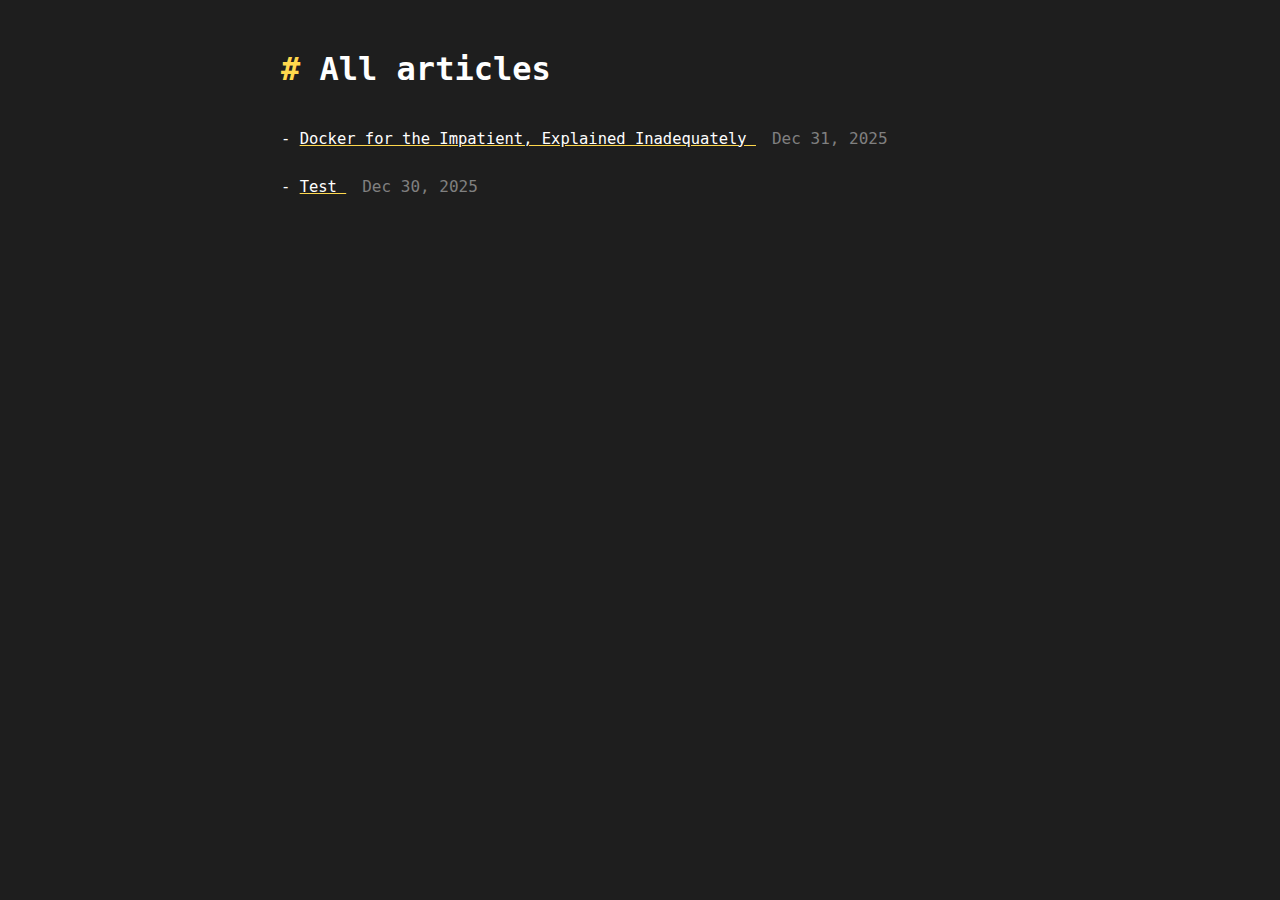
<file: index.html>
<!DOCTYPE html>
<html lang="en">
  <head>
    <meta charset="UTF-8" />
    <title>Raghav's Blog</title>
    <link rel="stylesheet" href="css/style.css" />
  </head>
  <body>
    <main class="container">
      <h1><span class="hash">#</span> All articles</h1>

      <ul class="post-list">
        <li>
          -
          <a href="/posts/docker.html">
            Docker for the Impatient, Explained Inadequately
          </a>
          <span class="date">Dec 31, 2025</span>
        </li>

        <li>
          -
          <a href="/posts/test.html"> Test </a>
          <span class="date">Dec 30, 2025</span>
        </li>
      </ul>
    </main>
  </body>
</html>
</file>
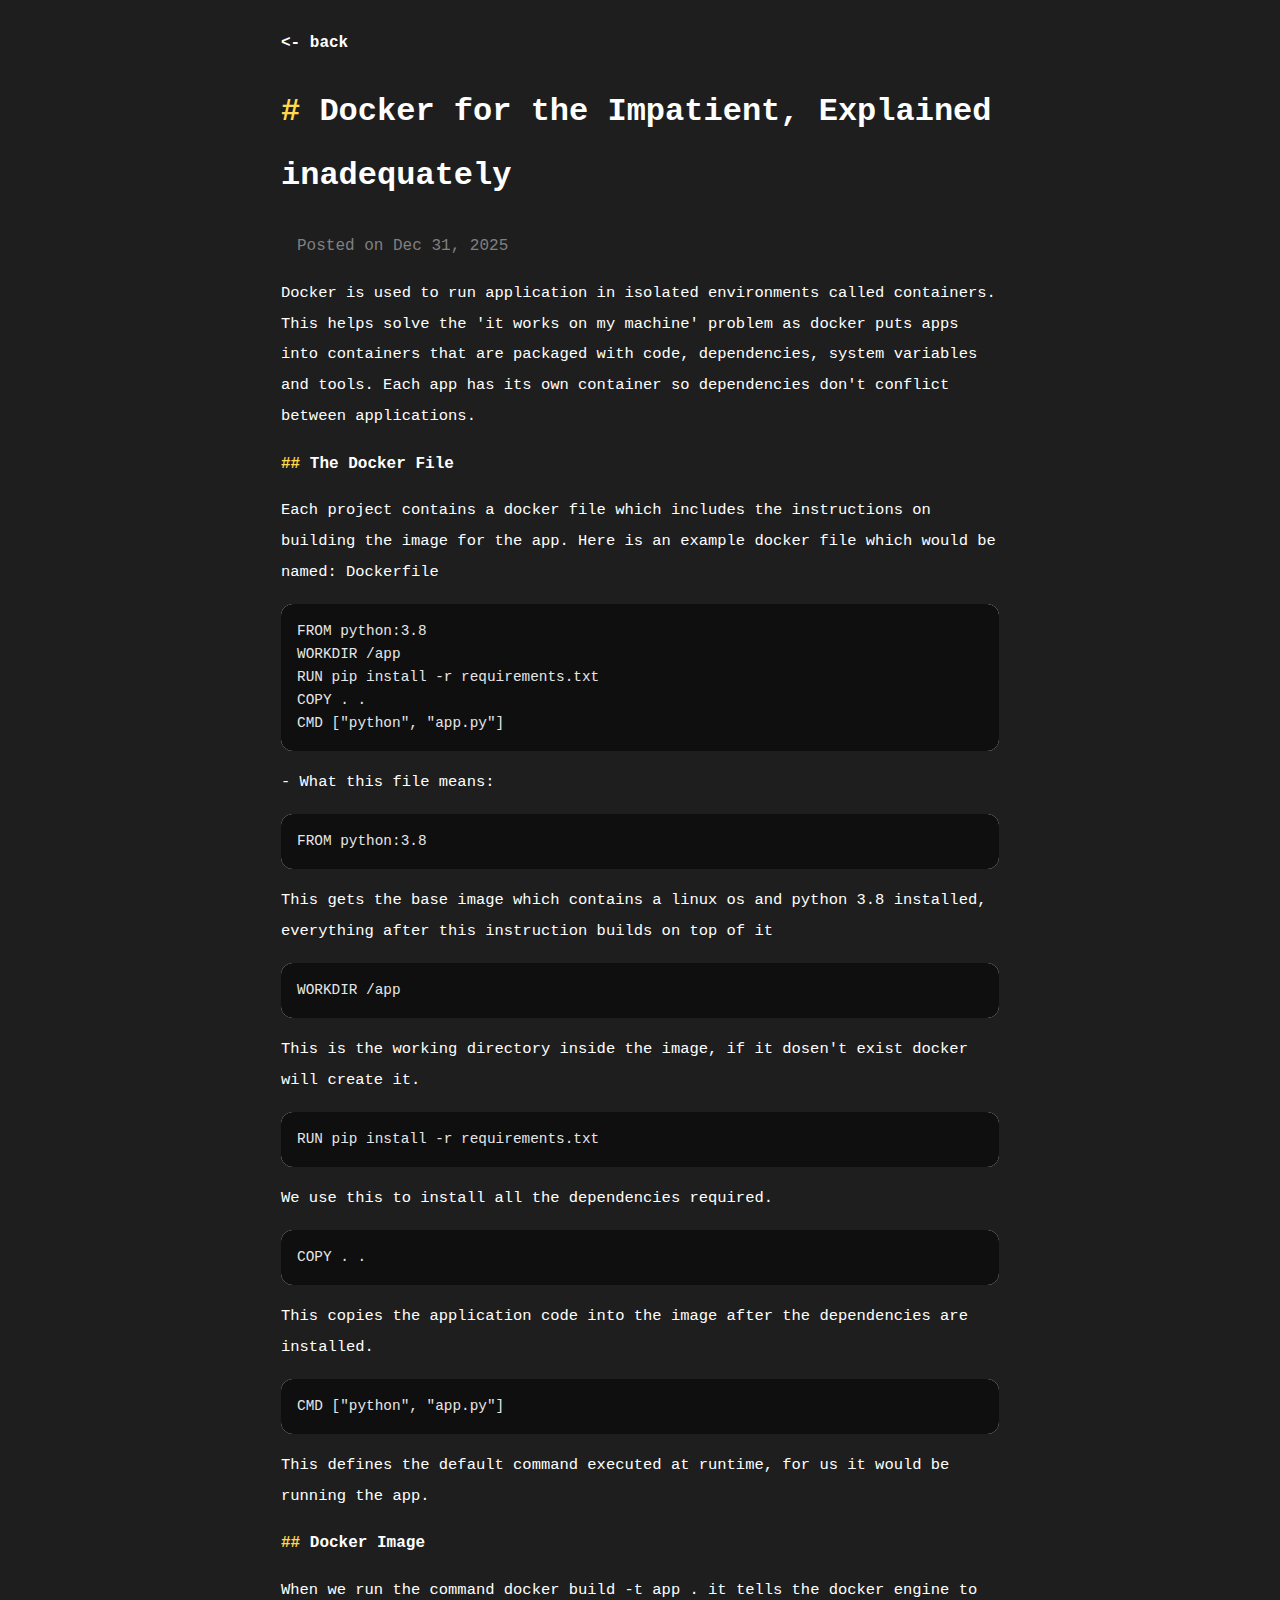
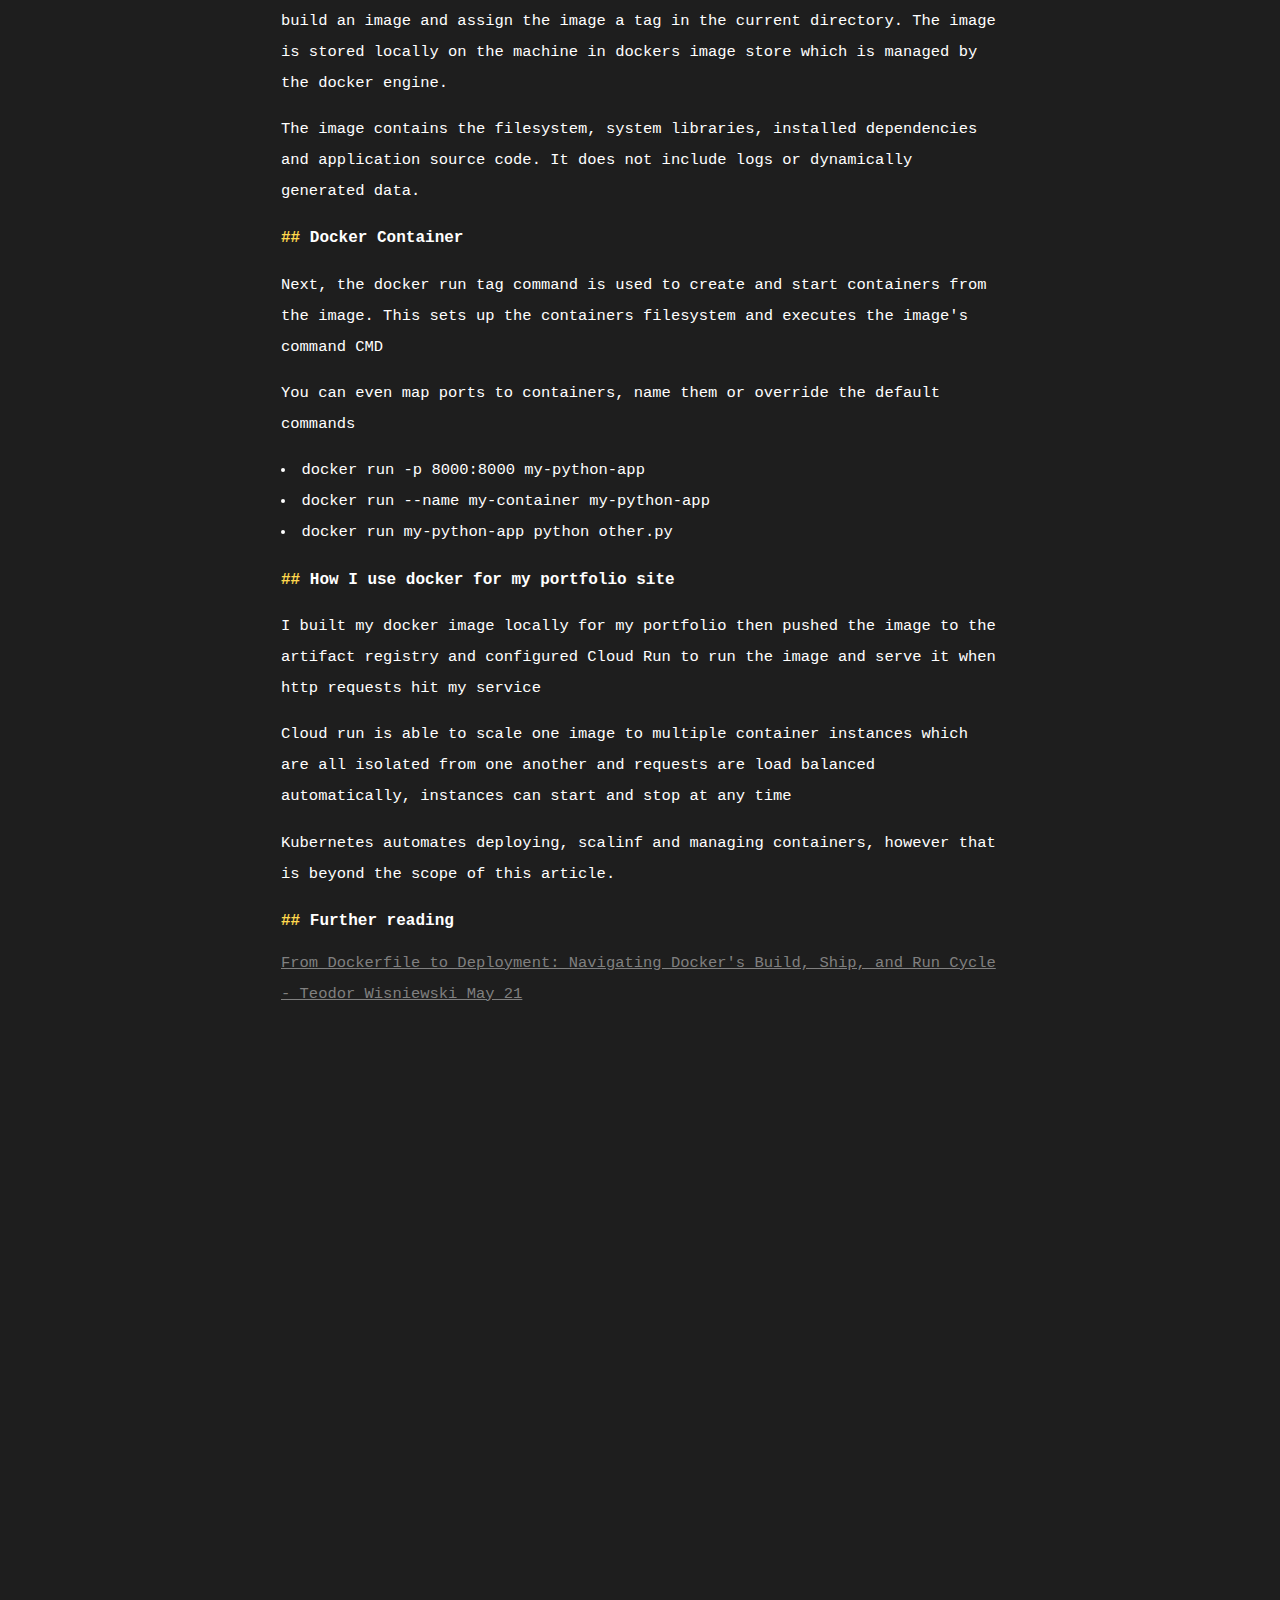
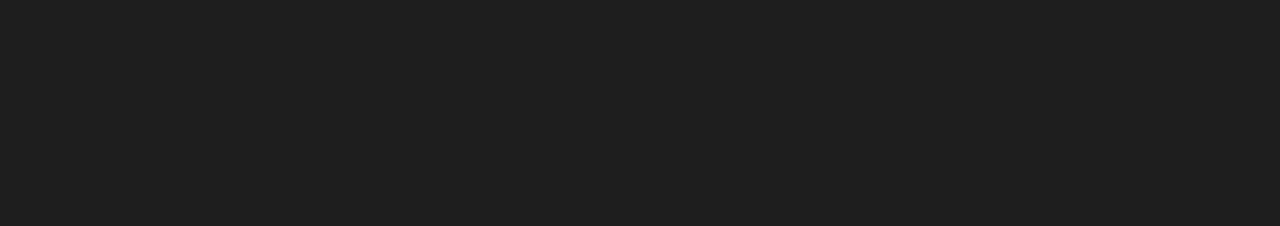
<file: posts/docker.html>
<html>
  <head>
    <meta charset="UTF-8" />
    <title>Docker for the Impatient, Explained Inadequately</title>
    <link rel="stylesheet" href="../css/style.css" />
  </head>
  <body>
    <main class="container">
      <h1 id="back">
        <a href="/index.html" style="text-decoration: none; color: #fff"
          ><- back</a
        >
      </h1>
      <h1>
        <span class="hash">#</span> Docker for the Impatient, Explained
        inadequately
      </h1>
      <p class="date">Posted on Dec 31, 2025</p>

      <p>
        Docker is used to run application in isolated environments called
        containers. This helps solve the 'it works on my machine' problem as
        docker puts apps into containers that are packaged with code,
        dependencies, system variables and tools. Each app has its own container
        so dependencies don't conflict between applications.
      </p>

      <h1 style="font-size: large">
        <span class="hash">##</span> The Docker File
      </h1>

      <p>
        Each project contains a docker file which includes the instructions on
        building the image for the app. Here is an example docker file which
        would be named: Dockerfile
      </p>

      <div class="code-block">
        <pre><code>FROM python:3.8
WORKDIR /app
RUN pip install -r requirements.txt
COPY . .
CMD ["python", "app.py"]</code></pre>
      </div>

      <p>- What this file means:</p>
      <div class="code-block">
        <pre><code>FROM python:3.8</code></pre>
      </div>

      <p>
        This gets the base image which contains a linux os and python 3.8
        installed, everything after this instruction builds on top of it
      </p>

      <div class="code-block">
        <pre><code>WORKDIR /app</code></pre>
      </div>

      <p>
        This is the working directory inside the image, if it dosen't exist
        docker will create it.
      </p>

      <div class="code-block">
        <pre><code>RUN pip install -r requirements.txt</code></pre>
      </div>
      <p>We use this to install all the dependencies required.</p>

      <div class="code-block">
        <pre><code>COPY . .</code></pre>
      </div>

      <p>
        This copies the application code into the image after the dependencies
        are installed.
      </p>

      <div class="code-block">
        <pre><code>CMD ["python", "app.py"]</code></pre>
      </div>
      <p>
        This defines the default command executed at runtime, for us it would be
        running the app.
      </p>

      <h1 style="font-size: large">
        <span class="hash">##</span> Docker Image
      </h1>

      <p>
        When we run the command <code>docker build -t app .</code> it tells the
        docker engine to build an image and assign the image a tag in the
        current directory. The image is stored locally on the machine in dockers
        image store which is managed by the docker engine.
      </p>

      <p>
        The image contains the filesystem, system libraries, installed
        dependencies and application source code. It does not include logs or
        dynamically generated data.
      </p>

      <h1 style="font-size: large">
        <span class="hash">##</span> Docker Container
      </h1>
      <p>
        Next, the <code>docker run tag</code> command is used to create and
        start containers from the image. This sets up the containers filesystem
        and executes the image's command CMD
      </p>

      <p>
        You can even map ports to containers, name them or override the default
        commands
        <li>
          <code> docker run -p 8000:8000 my-python-app </code>
        </li>
        <li><code>docker run --name my-container my-python-app </code></li>
        <li><code>docker run my-python-app python other.py </code></li>
      </p>

      <h1 style="font-size: large">
        <span class="hash">##</span> How I use docker for my portfolio site
      </h1>

      <p>
        I built my docker image locally for my portfolio then pushed the image
        to the artifact registry and configured Cloud Run to run the image and
        serve it when http requests hit my service
      </p>

      <p>
        Cloud run is able to scale one image to multiple container instances
        which are all isolated from one another and requests are load balanced
        automatically, instances can start and stop at any time
      </p>

      <p>
        Kubernetes automates deploying, scalinf and managing containers, however
        that is beyond the scope of this article.
      </p>

      <h1 style="font-size: large">
        <span class="hash">##</span> Further reading
      </h1>

      <a
        href="https://www.teodorwisniewski.com/from-dockerfile-to-deployment-navigating-dockers-build-ship-and-run-cycle-5"
        style="text-decoration: underline; color: gray"
        >From Dockerfile to Deployment: Navigating Docker's Build, Ship, and Run
        Cycle - Teodor Wisniewski May 21
      </a>

      <iframe
        width="600"
        height="400"
        src="https://www.youtube.com/embed/gAkwW2tuIqE"
        title="Learn Docker in 7 Easy Steps - Full Beginner&#39;s Tutorial"
        frameborder="0"
        allow="accelerometer; autoplay; clipboard-write; encrypted-media; gyroscope; picture-in-picture; web-share"
        referrerpolicy="strict-origin-when-cross-origin"
        allowfullscreen
        style="display: block; margin: auto"
      ></iframe>

      <iframe
        width="600"
        height="400"
        src="https://www.youtube.com/embed/DQdB7wFEygo"
        title="The Only Docker Tutorial You Need To Get Started"
        frameborder="0"
        allow="accelerometer; autoplay; clipboard-write; encrypted-media; gyroscope; picture-in-picture; web-share"
        referrerpolicy="strict-origin-when-cross-origin"
        allowfullscreen
        style="display: block; margin: auto"
      ></iframe>
    </main>
  </body>
</html>
</file>
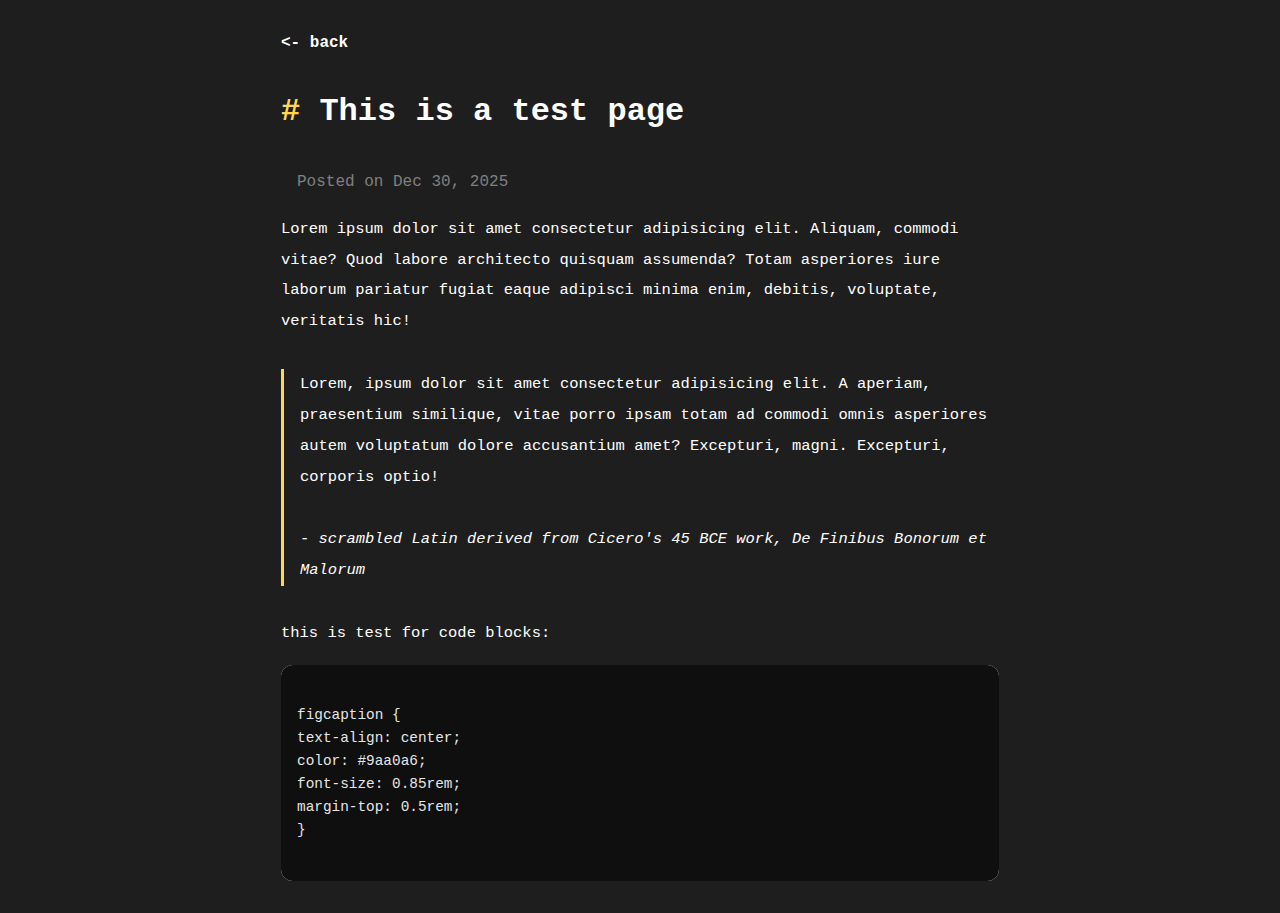
<file: posts/test.html>
<html>
  <head>
    <meta charset="UTF-8" />
    <title>Test #1</title>
    <link rel="stylesheet" href="../css/style.css" />
  </head>
  <body>
    <main class="container">
      <h1 id="back">
        <a href="/index.html" style="text-decoration: none; color: #fff"
          ><- back</a
        >
      </h1>
      <h1><span class="hash">#</span> This is a test page</h1>
      <p class="date">Posted on Dec 30, 2025</p>

      <p>
        Lorem ipsum dolor sit amet consectetur adipisicing elit. Aliquam,
        commodi vitae? Quod labore architecto quisquam assumenda? Totam
        asperiores iure laborum pariatur fugiat eaque adipisci minima enim,
        debitis, voluptate, veritatis hic!
      </p>

      <blockquote>
        Lorem, ipsum dolor sit amet consectetur adipisicing elit. A aperiam,
        praesentium similique, vitae porro ipsam totam ad commodi omnis
        asperiores autem voluptatum dolore accusantium amet? Excepturi, magni.
        Excepturi, corporis optio!
        <br /><br />
        <em
          >- scrambled Latin derived from Cicero's 45 BCE work, De Finibus
          Bonorum et Malorum</em
        >
      </blockquote>

      <p>this is test for code blocks:</p>

      <div class="code-block">
        <pre><code>
figcaption {
text-align: center;
color: #9aa0a6;
font-size: 0.85rem;
margin-top: 0.5rem;
}
        </code></pre>
      </div>
    </main>
  </body>
</html>
</file>
<file: css/style.css>
* {
  box-sizing: border-box;
}

body {
  margin: 0;
  background: #1e1e1e;
  color: #fff;
  font-family: monospace;
  line-height: 2;
  font-size: 0.967rem;
}

#back {
  font-size: 1rem;
}

.container {
  max-width: 750px;
  margin: 0 auto;
  padding: 1rem;
}

h1 {
  font-size: 2rem;
}

.hash {
  color: #ffd84d;
}

.post-list {
  list-style: none;
  padding: 0;
}

.post-list li {
  margin: 1rem 0;
}

.post-list a {
  color: #fff;
  text-decoration: underline;
  text-decoration-color: #ffd84d;
}

.date {
  color: gray;
  margin-left: 1rem;
  font-size: 1rem;
}

blockquote {
  border-left: 3px solid #ffd84d;
  padding-left: 1rem;
  margin: 2rem 0;
  color: #fff;
}

/* code block */
.code-block {
  background: #fff;
  border-radius: 12px;
  overflow: hidden;
  margin: 1rem 0;
}
.code-block pre {
  margin: 0;
  padding: 1rem;
  overflow-x: auto;
  background: #0f0f0f;
}

.code-block code {
  font-family: ui-monospace, SFMono-Regular, Menlo, Consolas, monospace;
  font-size: 0.9rem;
  line-height: 1.6;
  color: #e6e6e6;
}

/* images */
img {
  max-width: 100%;
  height: auto;
  display: block;
  margin: auto;
}
</file>
